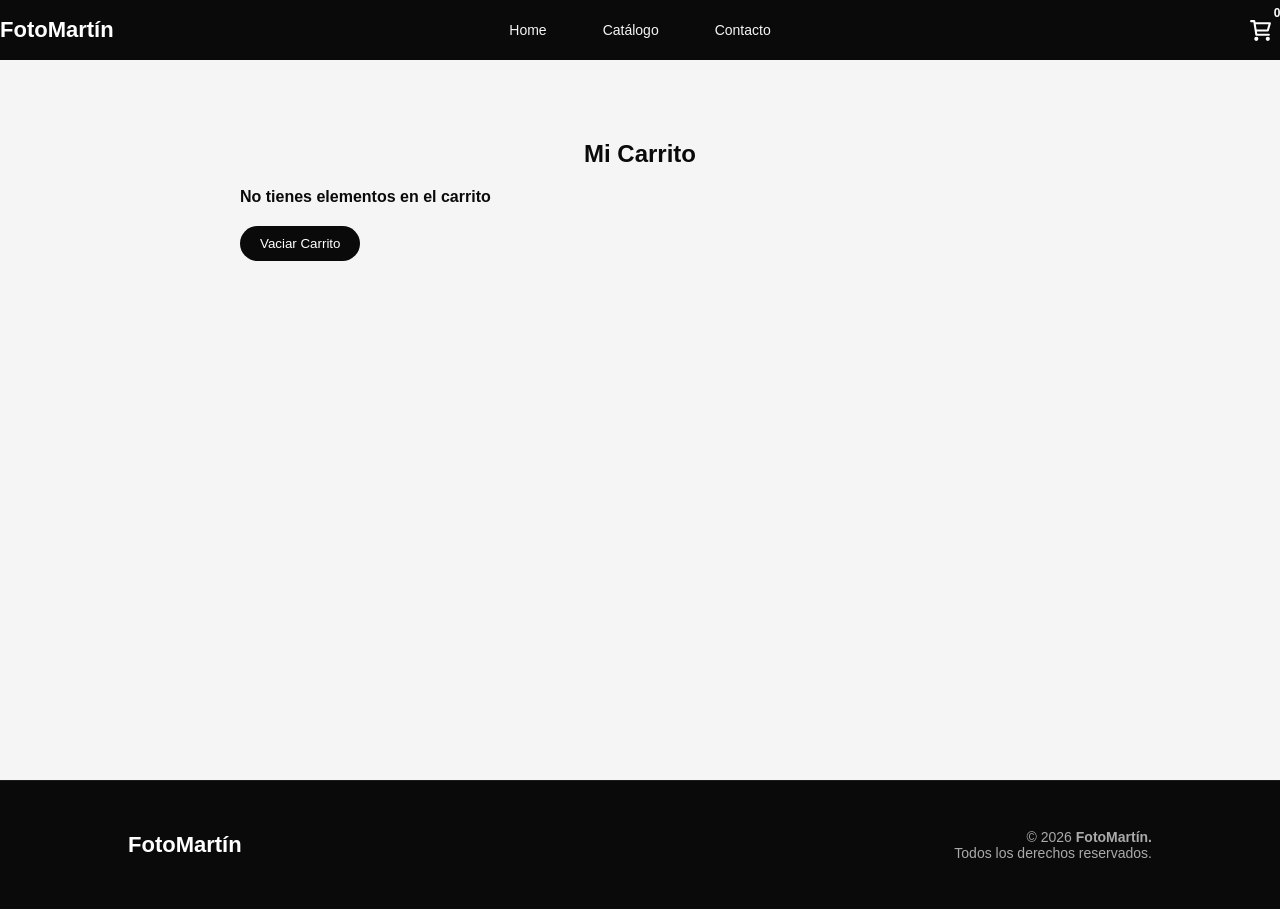
<file: carrito.html>
<!doctype html>
<html lang="es">
  <head>
    <meta charset="UTF-8" />
    <meta name="viewport" content="width=device-width, initial-scale=1.0" />
    <link rel="stylesheet" href="css/styles.css" />
    <title>Carrito - FotoMartin</title>
  </head>
  <body>
    <nav class="barra-nav-catalogo">
      <div class="nav-contenido-catalogo">
        <div class="nav-logo"><a href="index.html">FotoMartín</a></div>
        <ul class="nav-enlaces">
          <li><a href="index.html">Home</a></li>
          <li><a href="catalogo.html">Catálogo</a></li>
          <li><a href="contacto.html">Contacto</a></li>
        </ul>
        <div class="nav-acciones">
          <div class="carrito-svg">
            <svg
              width="25"
              height="25"
              viewBox="0 0 24 24"
              fill="none"
              xmlns="http://www.w3.org/2000/svg"
            >
              <path
                d="M6.29977 5H21L19 12H7.37671M20 16H8L6 3H3M9 20C9 20.5523 8.55228 21 8 21C7.44772 21 7 20.5523 7 20C7 19.4477 7.44772 19 8 19C8.55228 19 9 19.4477 9 20ZM20 20C20 20.5523 19.5523 21 19 21C18.4477 21 18 20.5523 18 20C18 19.4477 18.4477 19 19 19C19.5523 19 20 19.4477 20 20Z"
                stroke="#ffffff"
                stroke-width="2"
                stroke-linecap="round"
                stroke-linejoin="round"
              ></path>
            </svg>
            <span class="carrito-cantidad" id="carritoCantidad"></span>
          </div>
        </div>
      </div>
    </nav>

    <main class="main-carrito">
      <section class="contenedor-detalle-carrito">
        <h1>Mi Carrito</h1>
        <h4 id="msjCarrito"></h4>
        <div id="listaCarrito"></div>
        <div id="totalCarrito"></div>
        <div class="cont-footer-carrito">
          <h3 class="txtTotal" id="txtSumaCarrito"></h3>
          <button class="limpiar-carrito" id="limpiarCarrito">
            Vaciar Carrito
          </button>
        </div>
      </section>
    </main>
    <!-- Footer -->
    <footer class="footer-pagina">
      <div class="footer-contenedor">
        <a href="index.html" class="footer-logo">FotoMartín</a>
        <div class="footer-derechos">
          <p>&copy; 2026 <strong>FotoMartín.</strong></p>
          <p>Todos los derechos reservados.</p>
        </div>
      </div>
    </footer>

    <script src="js/productos.js"></script>
    <script src="js/carrito.js"></script>
  </body>
</html>
</file>
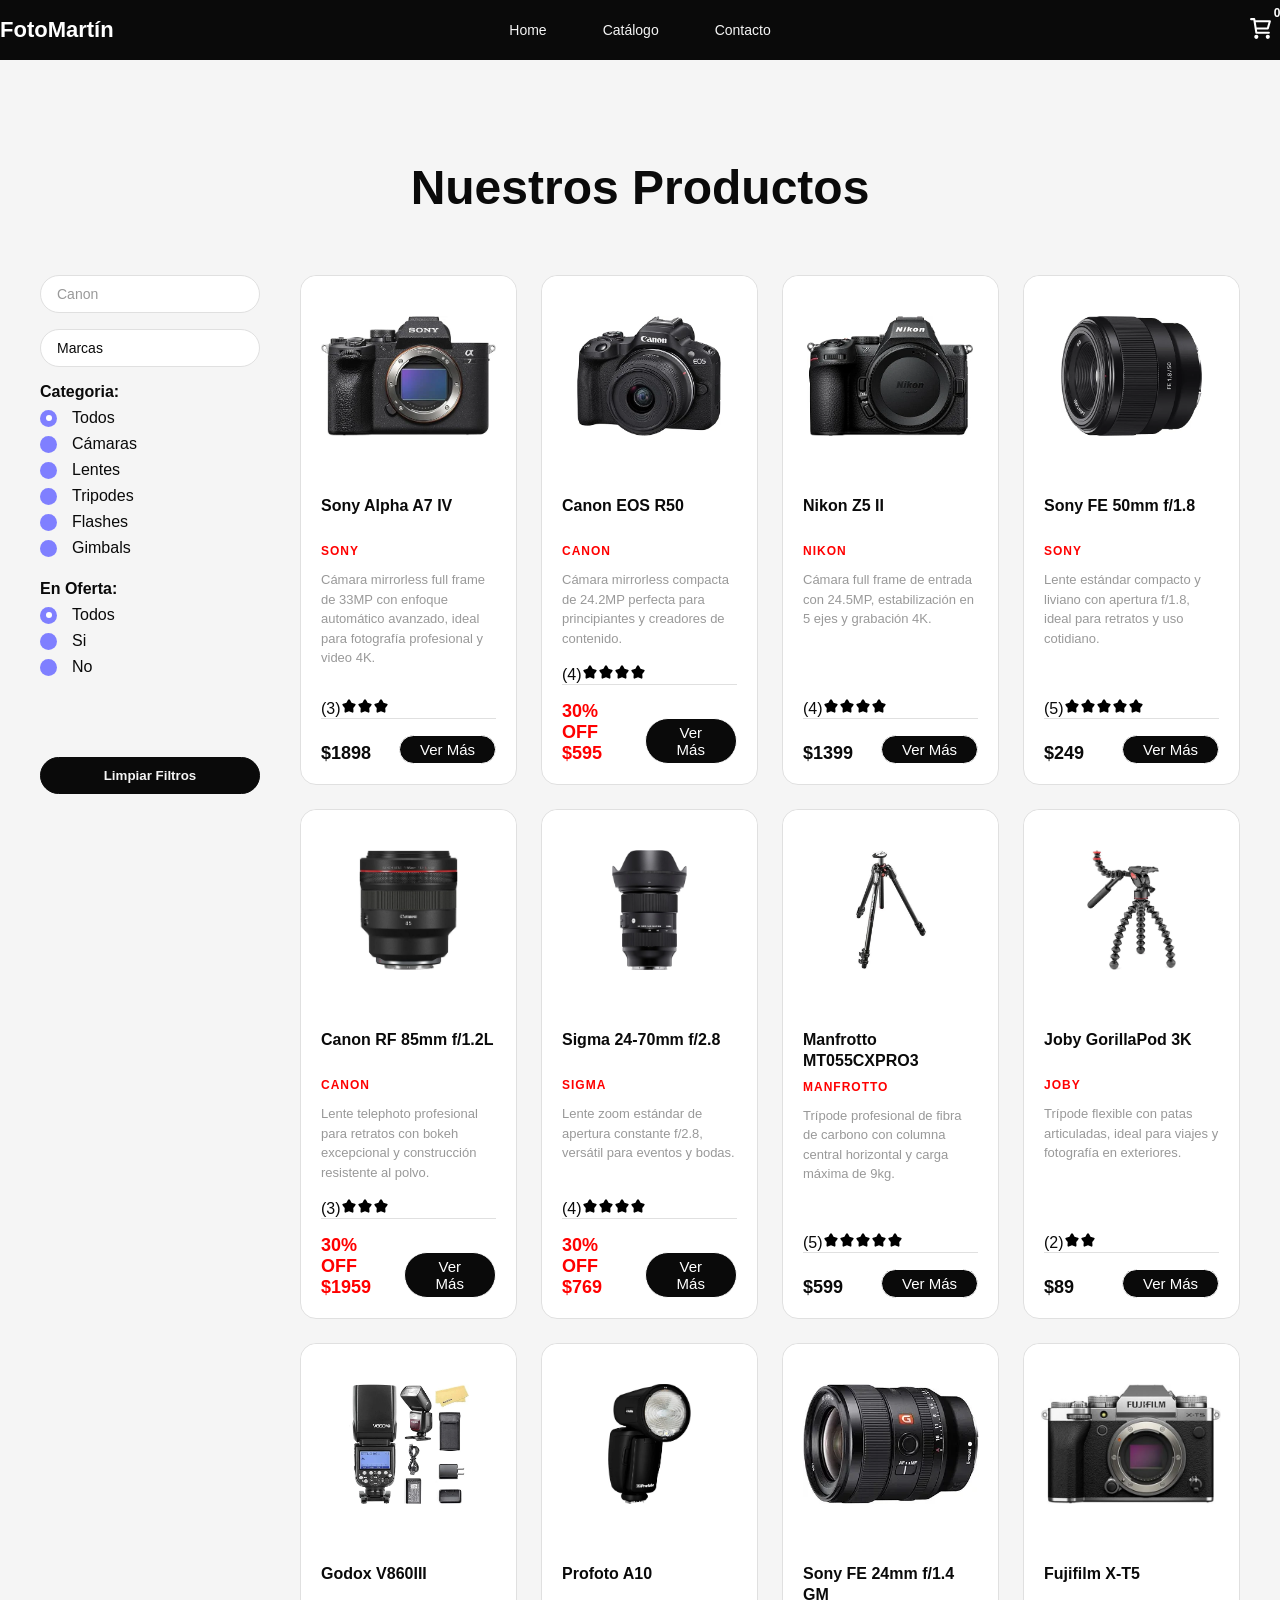
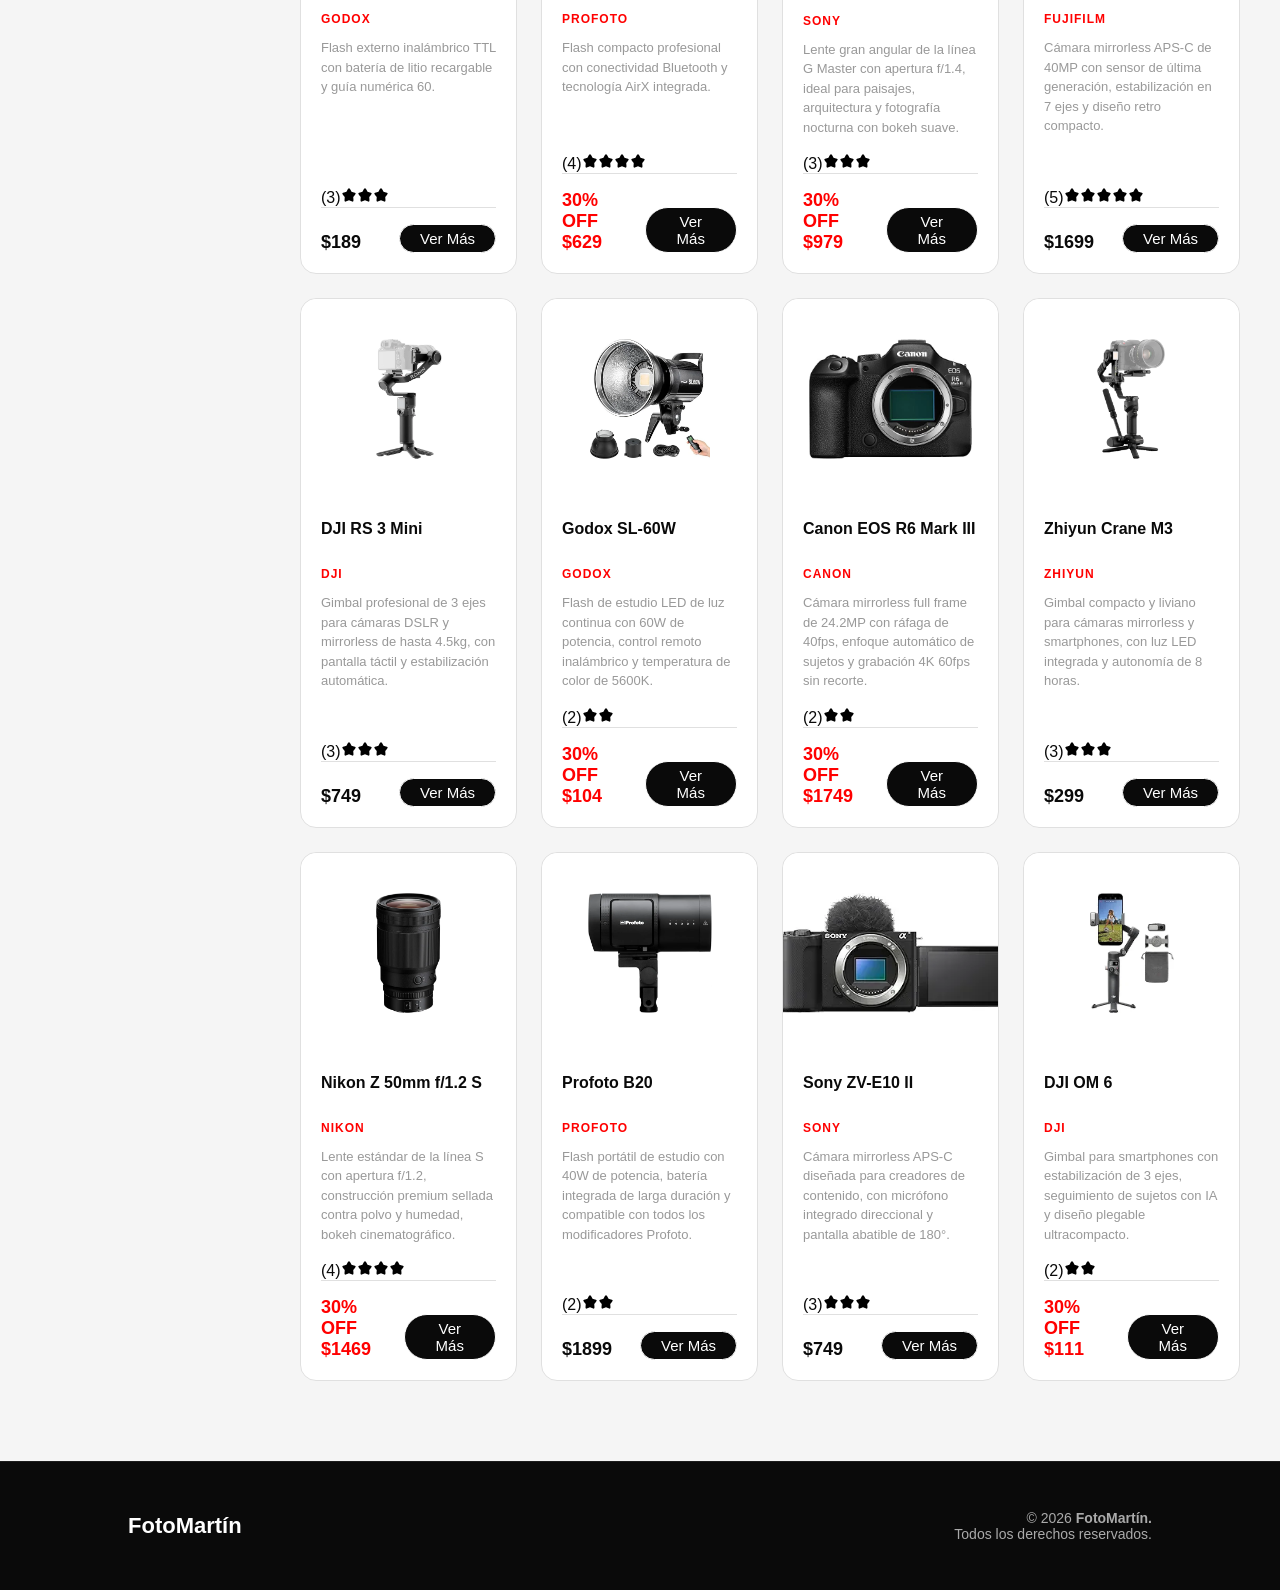
<file: catalogo.html>
<!doctype html>
<html lang="es">
  <head>
    <meta charset="UTF-8" />
    <meta name="viewport" content="width=device-width, initial-scale=1.0" />
    <meta name="description" content="Catálogo de equipos fotográficos" />
    <title>Catálogo - Equipos Fotográficos</title>
    <link rel="stylesheet" href="css/styles.css" />
  </head>
  <body>
    <!-- NAVBAR -->
    <nav class="barra-nav-catalogo">
      <div class="nav-contenido-catalogo">
        <div class="nav-logo"><a href="index.html">FotoMartín</a></div>
        <ul class="nav-enlaces">
          <li><a href="index.html">Home</a></li>
          <li><a href="catalogo.html">Catálogo</a></li>
          <li><a href="contacto.html">Contacto</a></li>
        </ul>
        <div class="nav-acciones">
          <div class="carrito-svg">
            <a href="carrito.html">
              <svg
                width="25"
                height="25"
                viewBox="0 0 24 24"
                fill="none"
                xmlns="http://www.w3.org/2000/svg"
              >
                <path
                  d="M6.29977 5H21L19 12H7.37671M20 16H8L6 3H3M9 20C9 20.5523 8.55228 21 8 21C7.44772 21 7 20.5523 7 20C7 19.4477 7.44772 19 8 19C8.55228 19 9 19.4477 9 20ZM20 20C20 20.5523 19.5523 21 19 21C18.4477 21 18 20.5523 18 20C18 19.4477 18.4477 19 19 19C19.5523 19 20 19.4477 20 20Z"
                  stroke="#ffffff"
                  stroke-width="2"
                  stroke-linecap="round"
                  stroke-linejoin="round"
                ></path>
              </svg>
              <span class="carrito-cantidad" id="carritoCantidad"></span>
            </a>
          </div>
        </div>
      </div>
    </nav>

    <main class="main-catalogo">
      <section class="contenedor-catalogo">
        <h1 id="h1Catalogo"></h1>
        <div class="catalogo-flex">
          <div class="filtros" id="filtros">
            <input
              type="text"
              name=""
              class="txt-filtro"
              id="txtFiltro"
              placeholder="Canon"
            />
            <select
              name=""
              class="select-filtro-marcas"
              id="selectFiltroMarcas"
            ></select>

            <div class="radio-input">
              <label for="" class="label-categoria">Categoria:</label>
              <label class="label">
                <input type="radio" name="radioCategoria" value="" checked />
                <span class="text">Todos</span>
              </label>
              <label class="label">
                <input type="radio" name="radioCategoria" value="Camaras" />
                <span class="text">Cámaras</span>
              </label>
              <label class="label">
                <input type="radio" name="radioCategoria" value="Lentes" />
                <span class="text">Lentes</span>
              </label>
              <label class="label">
                <input type="radio" name="radioCategoria" value="Tripodes" />
                <span class="text">Tripodes</span>
              </label>
              <label class="label">
                <input type="radio" name="radioCategoria" value="Flashes" />
                <span class="text">Flashes</span>
              </label>
              <label class="label">
                <input type="radio" name="radioCategoria" value="Gimbals" />
                <span class="text">Gimbals</span>
              </label>

              <div class="filtro-destacados">
                <label for="" class="label-categoria">En Oferta:</label>
                <label class="label">
                  <input type="radio" name="radioOferta" value="" checked />
                  <span class="text">Todos</span>
                </label>
                <label class="label">
                  <input type="radio" name="radioOferta" value="true" />
                  <span class="text">Si</span>
                </label>
                <label class="label">
                  <input type="radio" name="radioOferta" value="false" />
                  <span class="text">No</span>
                </label>
              </div>
            </div>
            <div class="buttons-catalogo">
              <button class="btn-limpiar" id="btnLimpiar">
                Limpiar Filtros
              </button>
              <!-- <a href="catalogo.html">Volver al inicio</a> -->
            </div>
          </div>
          <div class="productos-grid" id="productosGrid"></div>
        </div>
      </section>
    </main>

    <!-- Footer -->
    <footer class="footer-pagina">
      <div class="footer-contenedor">
        <a href="index.html" class="footer-logo">FotoMartín</a>
        <div class="footer-derechos">
          <p>&copy; 2026 <strong>FotoMartín.</strong></p>
          <p>Todos los derechos reservados.</p>
        </div>
      </div>
    </footer>
    <script src="js/productos.js"></script>
    <script src="js/catalogo.js"></script>
  </body>
</html>
</file>
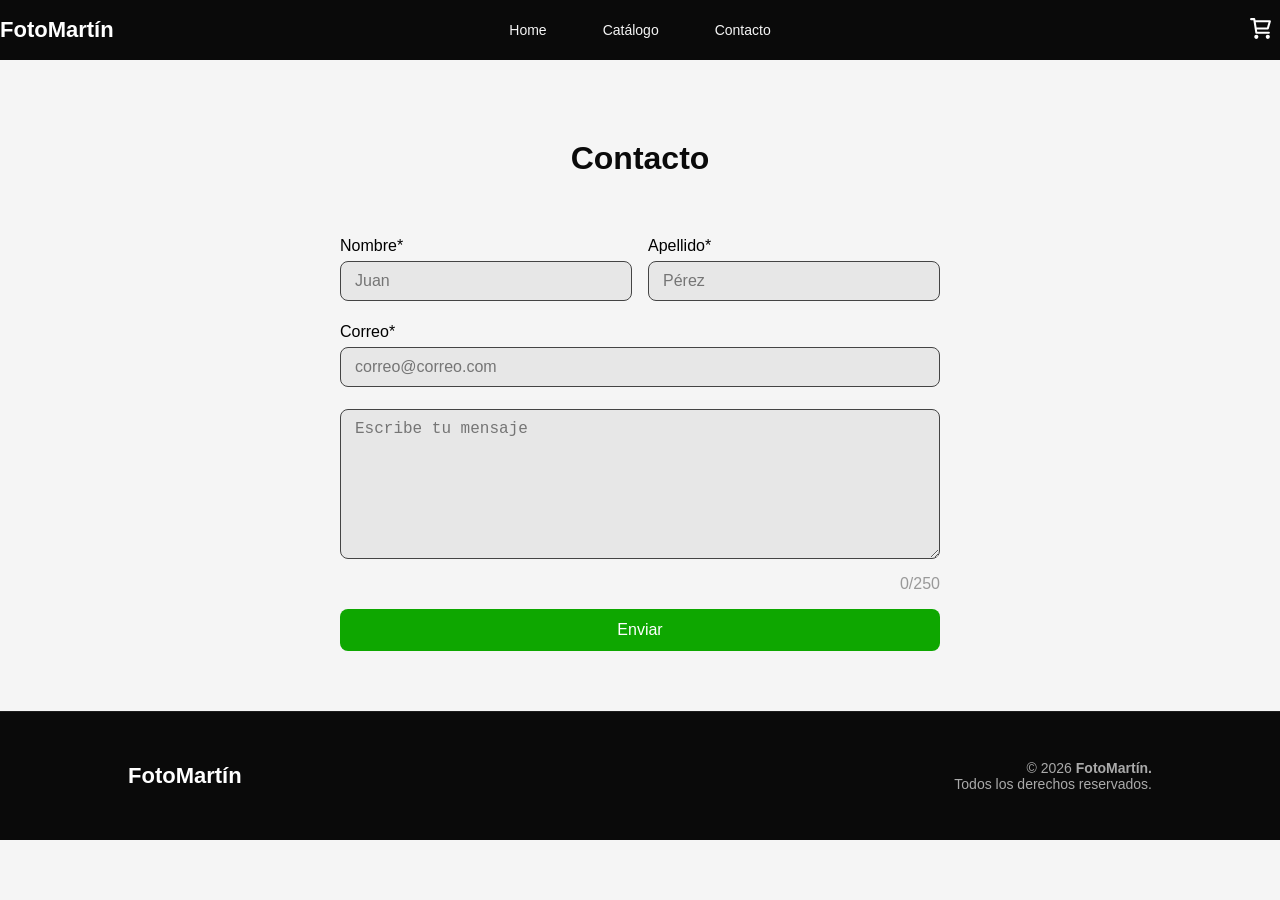
<file: contacto.html>
<!doctype html>
<html lang="es">
  <head>
    <meta charset="UTF-8" />
    <meta name="viewport" content="width=device-width, initial-scale=1.0" />
    <link rel="stylesheet" href="css/styles.css" />
    <title>Contacto - FotoMartin</title>
  </head>
  <body>
    <!-- NAVBAR -->
    <nav class="barra-nav-catalogo">
      <div class="nav-contenido-catalogo">
        <div class="nav-logo"><a href="index.html">FotoMartín</a></div>
        <ul class="nav-enlaces">
          <li><a href="index.html">Home</a></li>
          <li><a href="catalogo.html">Catálogo</a></li>
          <li><a href="contacto.html">Contacto</a></li>
        </ul>
        <div class="nav-acciones">
          <div class="carrito-svg">
            <a href="carrito.html">
              <svg
                width="25"
                height="25"
                viewBox="0 0 24 24"
                fill="none"
                xmlns="http://www.w3.org/2000/svg"
              >
                <path
                  d="M6.29977 5H21L19 12H7.37671M20 16H8L6 3H3M9 20C9 20.5523 8.55228 21 8 21C7.44772 21 7 20.5523 7 20C7 19.4477 7.44772 19 8 19C8.55228 19 9 19.4477 9 20ZM20 20C20 20.5523 19.5523 21 19 21C18.4477 21 18 20.5523 18 20C18 19.4477 18.4477 19 19 19C19.5523 19 20 19.4477 20 20Z"
                  stroke="#ffffff"
                  stroke-width="2"
                  stroke-linecap="round"
                  stroke-linejoin="round"
                ></path>
              </svg>
              <span class="carrito-cantidad" id="carritoCantidad"></span>
            </a>
          </div>
        </div>
      </div>
    </nav>

    <main class="main-form">
      <h2>Contacto</h2>
      <p id="mensajeEnviado" class="mensajeEnviado"></p>
      <div class="contenedor-formulario">
        <form action="#" id="formularioContacto">
          <div class="nombre-completo">
            <label for="nombre" class="labelNombre"
              >Nombre*
              <input type="text" placeholder="Juan" id="txtNombre" />
              <p class="errorNombre"></p>
            </label>
            <label for="apellido" class="labelApellido"
              >Apellido*
              <input type="text" placeholder="Pérez" id="txtApellido" />
              <p class="errorApellido"></p>
            </label>
          </div>
          <label for="correo" class="labelCorreo"
            >Correo*
            <input
              type="text"
              name=""
              id="txtEmail"
              placeholder="correo@correo.com"
            />
            <p class="errorCorreo"></p>
          </label>
          <label for="mensaje">
            <textarea
              name="mensaje"
              id="txtMensaje"
              placeholder="Escribe tu mensaje"
            ></textarea>
          </label>
          <p class="caracteres"><span id="contadorCaracteres">0</span>/250</p>
          <input type="submit" value="Enviar" id="btnform" />
        </form>
      </div>
    </main>

    <footer class="footer-pagina">
      <div class="footer-contenedor">
        <a href="index.html" class="footer-logo">FotoMartín</a>
        <div class="footer-derechos">
          <p>&copy; 2026 <strong>FotoMartín.</strong></p>
          <p>Todos los derechos reservados.</p>
        </div>
      </div>
    </footer>

    <script src="js/contacto.js"></script>
  </body>
</html>
</file>
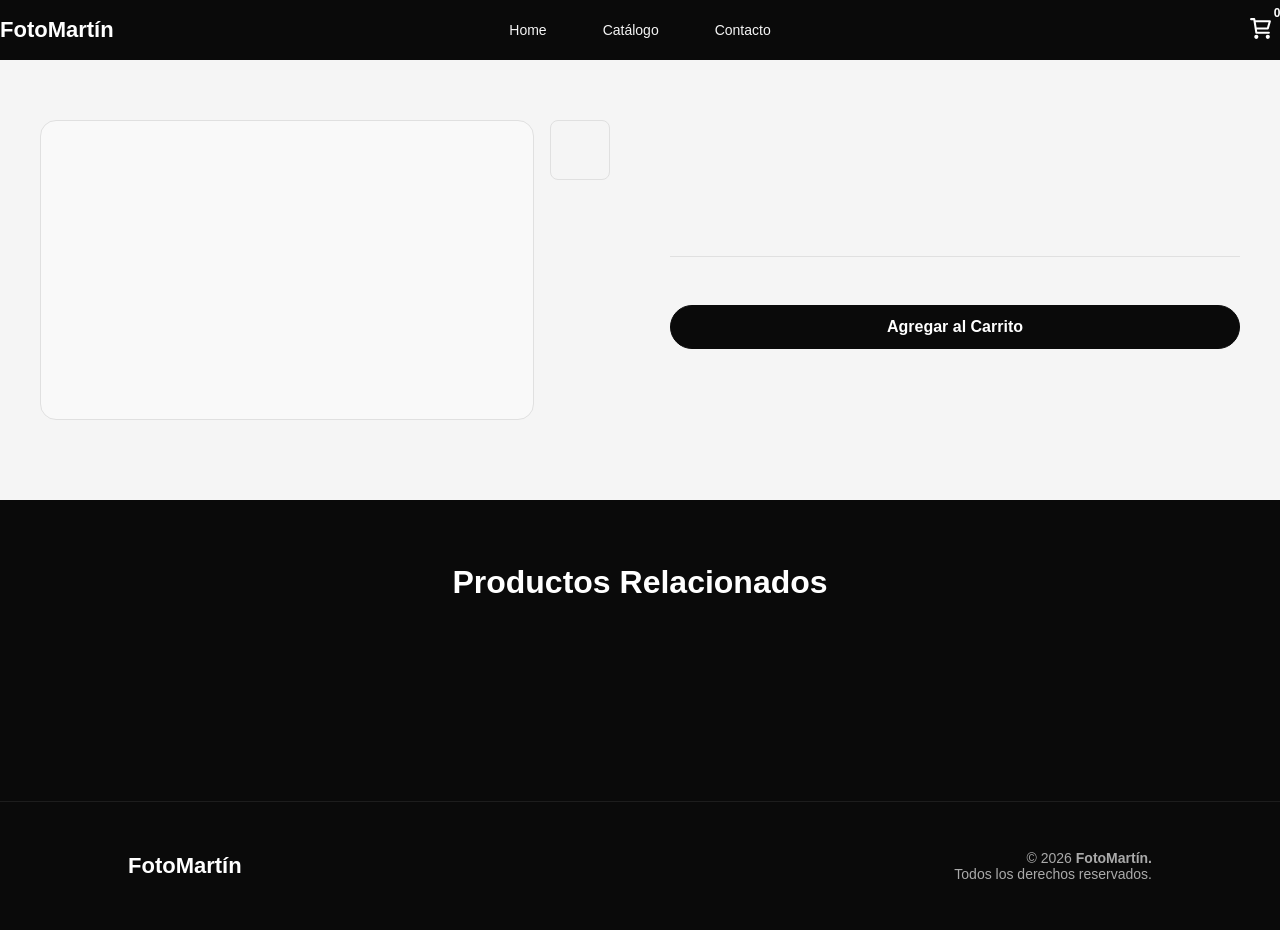
<file: detalle.html>
<!doctype html>
<html lang="es">
  <head>
    <meta charset="UTF-8" />
    <meta name="viewport" content="width=device-width, initial-scale=1.0" />
    <meta
      name="description"
      content="Detalle del producto - Equipos Fotográficos"
    />
    <title>Detalle del Producto - FotoMartín</title>
    <link rel="stylesheet" href="css/styles.css" />
  </head>
  <body>
    <!-- NAVBAR -->
    <nav class="barra-nav-catalogo">
      <div class="nav-contenido-catalogo">
        <div class="nav-logo"><a href="index.html">FotoMartín</a></div>
        <ul class="nav-enlaces">
          <li><a href="index.html">Home</a></li>
          <li><a href="catalogo.html">Catálogo</a></li>
          <li><a href="contacto.html">Contacto</a></li>
        </ul>
        <div class="nav-acciones">
          <div class="carrito-svg">
            <a href="carrito.html">
              <svg
                width="25"
                height="25"
                viewBox="0 0 24 24"
                fill="none"
                xmlns="http://www.w3.org/2000/svg"
              >
                <path
                  d="M6.29977 5H21L19 12H7.37671M20 16H8L6 3H3M9 20C9 20.5523 8.55228 21 8 21C7.44772 21 7 20.5523 7 20C7 19.4477 7.44772 19 8 19C8.55228 19 9 19.4477 9 20ZM20 20C20 20.5523 19.5523 21 19 21C18.4477 21 18 20.5523 18 20C18 19.4477 18.4477 19 19 19C19.5523 19 20 19.4477 20 20Z"
                  stroke="#ffffff"
                  stroke-width="2"
                  stroke-linecap="round"
                  stroke-linejoin="round"
                ></path>
              </svg>
              <span class="carrito-cantidad" id="carritoCantidad"></span>
            </a>
          </div>
        </div>
      </div>
    </nav>

    <main class="main-detalle">
      <section class="contenedor-detalle">
        <div class="detalle-producto" id="detalleProducto">
          <div class="detalle-imagen">
            <div class="imagen-grande" id="imagenGrande"></div>
            <div class="imagen-chica" id="imagenesChicas"></div>
          </div>

          <div class="detalle-contenido">
            <h1 class="detalle-titulo" id="detalleTitulo"></h1>
            <div class="detalle-marca" id="detalleMarca"></div>

            <div class="detalle-descripcion" id="detalleDescripcion"></div>
            <div class="valoracion" id="valoracion"></div>
            <div class="detalle-precio-contenedor">
              <p class="detalle-precio" id="detallePrecio"></p>
            </div>

            <div class="detalle-acciones">
              <button class="btn-agregar-detalle" id="btnAgregarDetalle">
                Agregar al Carrito
              </button>
            </div>
          </div>
        </div>
      </section>
      <section class="productos-relacionados">
        <h2>Productos Relacionados</h2>
        <div
          class="productos-grid-relacionados"
          id="productosRelacionados"
        ></div>
      </section>
    </main>

    <!-- Footer -->
    <footer class="footer-pagina">
      <div class="footer-contenedor">
        <a href="index.html" class="footer-logo">FotoMartín</a>
        <div class="footer-derechos">
          <p>&copy; 2026 <strong>FotoMartín.</strong></p>
          <p>Todos los derechos reservados.</p>
        </div>
      </div>
    </footer>

    <script src="js/productos.js"></script>
    <script src="js/detalle.js"></script>
  </body>
</html>
</file>
<file: css/styles.css>
/* RESET */
:root {
  --negro: #0a0a0a;
  --blanco: #f5f5f5;
  --texto-claro: #ffffff;
  --texto-gris: #999999;
  --nav-alto: 60px;
  --fuente: "Inter", sans-serif;
}

* {
  margin: 0;
  padding: 0;
  box-sizing: border-box;
}

html {
  scroll-behavior: smooth;
}

body {
  font-family: var(--fuente);
  background-color: var(--blanco);
  color: var(--negro);
}

a {
  text-decoration: none;
  color: inherit;
}
/* MODAL */
.modal {
  position: fixed;
  left: 50%;
  top: 50%;
  transform: translate(-50%, -50%);
  background: rgba(255, 255, 255, 0.397);
  backdrop-filter: blur(8px) saturate(180%);
  border: 1px solid rgba(255, 255, 255, 0.103);
  border-radius: 16px;
  box-shadow:
    0 8px 32px rgba(0, 0, 0, 0.685),
    inset 0 4px 20px rgba(0, 0, 0, 0.836);
  text-align: center;
  max-width: 600px;
  min-height: 300px;
  width: 90%;
  padding: 40px 40px 0 40px;
  box-shadow: 0 8px 32px rgba(0, 0, 0, 0.18);
  z-index: 999;
  display: none;
  opacity: 0;
  transition: opacity 0.3s;
}

.btn-Modal {
  width: 80%;
  padding: 16px;
  margin-top: 15%;
  background-color: var(--negro);
  color: var(--texto-claro);
  font-size: 15px;
  font-weight: 600;
  cursor: pointer;
  border: none;
  border-radius: 16px;
  transition: background-color 0.2s ease;
}

.btn-Modal:hover {
  color: var(--negro);
  background-color: #dfdfdf;
}

.modal h3 {
  font-size: 39px;
  font-weight: 700;
  margin-bottom: 12px;
  color: var(--negro);
}

.modal p {
  font-size: 16px;
  color: var(--blanco);
  font-weight: 600;
  line-height: 1.6;
}

/* NAVBAR - INDEX */
.barra-nav {
  position: absolute;
  width: 100%;
  margin: 0 auto;
  height: var(--nav-alto);
  background: linear-gradient(
    to bottom,
    rgba(0, 0, 0, 0.7) 0%,
    rgba(0, 0, 0, 0) 100%
  );
  z-index: 100;
}

.nav-contenido {
  width: 1440px;
  margin: 0 auto;
  display: flex;
  align-items: center;
  justify-content: space-between;
  padding: 40px 40px;
}

.nav-logo {
  font-weight: 700;
  font-size: 24px;
  color: var(--texto-claro);
}

.nav-enlaces {
  list-style: none;
  display: flex;
  gap: 56px;
  position: absolute;
  left: 50%;
  transform: translateX(-50%);
}

.nav-enlaces a {
  font-size: 14px;
  font-weight: 500;
  color: var(--blanco);
  transition: color 0.2s;
}

.nav-enlaces a:hover {
  color: #c7c7c7;
  text-shadow: 0 1px 4px rgba(0, 0, 0, 0.3);
}

.nav-acciones {
  display: flex;
  align-items: center;
  gap: 16px;
}

.carrito-svg {
  display: flex;
  align-items: center;
  justify-content: center;
  width: 40px;
  height: 40px;
  position: relative;
}
#login {
  color: var(--blanco);
  padding: 14px 32px;
  border-radius: 32px;
  border: none;
  background-color: transparent;
  color: var(--blanco);
  font-size: 15px;
  font-weight: 500;
  cursor: pointer;
}
#login:hover {
  background-color: rgba(10, 10, 10, 0.1);
  border: 1px solid rgba(0, 0, 0, 0.1);
}

.carrito-cantidad {
  position: absolute;
  top: -8px;
  right: -8px;
  color: #ffffff;
  font-size: 12px;
  font-weight: 700;
  width: 22px;
  height: 22px;
  display: flex;
  align-items: center;
  justify-content: center;
}

.contenedor-contenidos {
  position: relative;
}

/* HERO */
.hero {
  position: relative;
  width: 100%;
  min-height: 100vh;
  overflow: hidden;
}

.hero-diapositiva {
  position: absolute;
  top: 0;
  left: 0;
  width: 100%;
  min-height: calc(100vh - var(--nav-alto));
  display: flex;
  align-items: center;
  justify-content: center;
  opacity: 0;
}

.hero-diapositiva.activa {
  opacity: 1;
}

.hero-fondo {
  position: absolute;
  inset: 0;
  background-size: cover;
  background-position: center;
}
.hero-fondo > video {
  width: 100vw;
}

.hero-contenido {
  position: relative;
  z-index: 2;
  text-align: center;
  color: var(--texto-claro);
  padding: 0 20px;
}

.hero-titulo {
  font-size: 80px;
  font-weight: 700;
  margin: 0 0 5% 0;
}

.hero-descripcion {
  font-size: 16px;
  font-weight: 300;
  color: var(--texto-gris);
  margin-bottom: 36px;
  max-width: 420px;
  margin-left: auto;
  margin-right: auto;
}

.hero-contenido > a {
  display: inline-flex;
  align-items: center;
  justify-content: center;
  gap: 16px;
  padding: 12px 32px;
  border: 1px solid rgba(255, 255, 255, 0.6);
  border-radius: 30px;
  color: #fff;
  font-size: 14px;
  font-weight: 500;
  background: transparent;
  transition:
    background 0.2s,
    border-color 0.2s;
  cursor: pointer;
}

.hero-contenido > a:hover {
  background: linear-gradient(
    rgba(255, 255, 255, 0) 0%,
    rgba(255, 255, 255, 0.2) 100%
  );
  border-color: #fff;
}

.btn-hero > span {
  font-size: 24px;
  font-weight: 700;
}

/* MEJORES VALORADOS */
.seccion-valorados > h2 {
  text-align: center;
  margin-top: 80px;
  font-size: 36px;
}
.productos-grid-valorados {
  display: grid;
  grid-template-columns: repeat(4, 1fr);
  grid-template-rows: repeat(4, auto);
  gap: 24px;
  max-width: 80%;
  margin: 0 auto;
  padding: 100px;
}

.producto-card-valorados {
  display: flex;
  flex-direction: column;
  background-color: #ffffff;
  border: 1px solid #e0e0e0;
  border-radius: 16px;
}

.producto-card-valorados:hover {
  border-color: var(--texto-gris);
}

.producto-imagen-valorados {
  width: 100%;
  height: 200px;
  background-size: auto 100px;
  background-repeat: no-repeat;
  background-position: center;
  background-color: #ffffff;
  border-radius: 16px;
  border: 1px solid rgba(0, 0, 0, 0);
  box-sizing: border-box;
}

.producto-contenido-valorados {
  padding: 20px;
  display: flex;
  flex-direction: column;
}

.producto-nombre-valorados {
  font-size: 16px;
  font-weight: 700;
  color: var(--negro);
  margin-bottom: 8px;
  line-height: 1.3;
  min-height: 40px;
}

.producto-marca-valorados {
  font-size: 12px;
  font-weight: 600;
  color: rgb(255, 0, 0);
  text-transform: uppercase;
  letter-spacing: 1px;
  margin-bottom: 12px;
}

.producto-descripcion-valorados {
  font-size: 13px;
  color: var(--texto-gris);
  line-height: 1.5;
  margin-bottom: 16px;
  flex-grow: 1;
}

.producto-footer-valorados {
  display: flex;
  align-items: flex-end;
  justify-content: space-between;
  padding-top: 16px;
  border-top: 1px solid #e0e0e0;
  gap: 12px;
}


.btn-agregar-valorados {
  padding: 5px 20px;
  background-color: var(--negro);
  color: var(--texto-claro);
  border: 1px solid;
  border-radius: 999px;
  font-size: 15px;
  cursor: pointer;
  transition: all 0.2s ease;
}

.btn-agregar-valorados:hover {
  background-color: var(--texto-claro);
  color: var(--negro);
}

.btn-agregar-valorados:active {
  transform: scale(0.98);
}

/* PRODUCTOS DESTACADOS */
.destacados {
  position: relative;
  width: 100%;
  min-height: 85vh;
  padding-top: 56px;
  background-color: var(--negro);
  display: flex;
  flex-direction: row;
  align-items: center;
  justify-content: center;
  overflow: hidden;
}

.destacados-diapositivas {
  width: 100%;
  min-height: 85vh;
  position: relative;
}

.destacados-diapositiva {
  position: absolute;
  inset: 0;
  display: flex;
  flex-direction: row;
  align-items: center;
  justify-content: center;
  gap: 48px;
  padding: 0 200px;
  opacity: 0;
  transition: opacity 0.5s ease;
  pointer-events: none;
}

.destacados-diapositiva.activa {
  opacity: 1;
  pointer-events: all;
}

.imagen-slider {
  background-size: contain;
  background-position: center;
  background-repeat: no-repeat;
  background-color: #ffffff;
  padding: 200px;
  flex: 1;
  border-radius: 12px;
}

.destacados-contenido {
  flex: 0 0 40%;
  display: flex;
  flex-direction: column;
  gap: 20px;
  min-height: 400px;
  color: var(--texto-claro);
}

.destacados-etiqueta {
  font-size: 16px;
  font-weight: 700;
  letter-spacing: 3px;
  text-transform: uppercase;
  color: #ff0000;
  margin-bottom: 16px;
}

.destacados-titulo {
  font-size: 56px;
  font-weight: 700;
  letter-spacing: -1.5px;
  margin-bottom: 12px;
}

.destacados-precio {
  font-size: 32px;
  font-weight: 300;
  color: var(--texto-claro);
  margin-top: auto;
}

.destacados-precio > small {
  display: block;
  margin-left: 0;
  color: #ff0000;
  font-size: 20px;
  margin-top: 4px;
}

.destacados-flecha {
  position: absolute;
  top: 50%;
  background: var(--negro);
  border: 1px solid var(--negro);
  color: #fff;
  font-size: 32px;
  width: 55px;
  height: 100px;
  cursor: pointer;
  z-index: 10;
  display: flex;
  align-items: center;
  justify-content: center;
  transition: background 0.2s;
}

.btn-slider {
  display: inline-block;
  margin-top: auto;
  text-align: center;
  background-color: var(--negro);
  padding: 10px 20px;
  color: var(--texto-claro);
  border: 1px solid var(--texto-claro);
  border-radius: 24px;
  font-size: 20px;
  cursor: pointer;
  transition: all 0.2s ease;
}
.btn-slider:hover {
  background-color: var(--texto-claro);
  color: var(--negro);
}
.destacados-flecha:hover {
  background: rgba(255, 255, 255, 0.15);
}

.destacados-flecha.anterior {
  left: 0;
  border-radius: 0 5% 5% 0;
}

.destacados-flecha.siguiente {
  right: 0;
  border-radius: 5% 0 0 5%;
}

/* FOOTER */
.footer-pagina {
  background-color: var(--negro);
  border-top: 1px solid rgba(255, 255, 255, 0.08);
  padding: 48px 40px;
}

.footer-contenedor {
  max-width: 80vw;
  margin: 0 auto;
  display: flex;
  flex-direction: row;
  justify-content: space-between;
  align-items: center;
}

.footer-logo {
  font-size: 22px;
  font-weight: 700;
  color: #ffff;
}

.footer-derechos {
  text-align: right;
  font-size: 14px;
  color: #aaaaaa;
}

/* CATÁLOGO DE PRODUCTOS */
.contenedor-catalogo {
  display: flex;
  flex-direction: column;
  background-color: var(--blanco);
  padding: 100px 40px 80px;
  max-width: 1440px;
  margin: 0 auto;
}
.catalogo-flex {
  display: flex;
  flex-direction: row;
  gap: 40px;
  align-items: flex-start;
}

.contenedor-catalogo h1 {
  width: 100%;
  font-size: 48px;
  font-weight: 700;
  color: var(--negro);
  margin-bottom: 60px;
  text-align: center;
}

.productos-grid {
  display: grid;
  grid-template-columns: repeat(4, 1fr);
  grid-template-rows: repeat(4, auto);
  gap: 24px;
}

.producto-card {
  display: flex;
  flex-direction: column;
  background-color: #ffffff;
  border: 1px solid #e0e0e0;
  border-radius: 16px;
}

.producto-card:hover {
  border-color: var(--texto-gris);
}

.producto-imagen {
  width: 100%;
  height: 200px;
  background-size: auto 120px;
  background-repeat: no-repeat;
  background-position: center;
  background-color: #ffffff;
  border-radius: 16px;
  border: 1px solid rgba(0, 0, 0, 0);
  padding: 16px;
  box-sizing: border-box;
}

.producto-contenido {
  padding: 20px;
  display: flex;
  flex-direction: column;
  flex-grow: 1;
}

.producto-nombre {
  font-size: 16px;
  font-weight: 700;
  color: var(--negro);
  margin-bottom: 8px;
  line-height: 1.3;
  min-height: 40px;
}

.producto-marca {
  font-size: 12px;
  font-weight: 600;
  color: rgb(255, 0, 0);
  text-transform: uppercase;
  letter-spacing: 1px;
  margin-bottom: 12px;
}

.producto-descripcion {
  font-size: 13px;
  color: var(--texto-gris);
  line-height: 1.5;
  margin-bottom: 16px;
  flex-grow: 1;
}

.producto-footer {
  display: flex;
  align-items: flex-end;
  justify-content: space-between;
  padding-top: 16px;
  border-top: 1px solid #e0e0e0;
  gap: 12px;
}

.producto-precio {
  font-size: 18px;
  font-weight: 700;
  color: var(--negro);
}

.btn-agregar {
  padding: 5px 20px;
  background-color: var(--negro);
  color: var(--texto-claro);
  border: 1px solid;
  border-radius: 999px;
  font-size: 15px;
  cursor: pointer;
  transition: all 0.2s ease;
}

.btn-agregar:hover {
  background-color: var(--texto-claro);
  color: var(--negro);
}

.btn-agregar:active {
  transform: scale(0.98);
}

/* NAVBAR CATÁLOGO */
.barra-nav-catalogo {
  width: 100vw;
  height: var(--nav-alto);
  background-color: var(--negro);
  z-index: 100;
}

.nav-contenido-catalogo {
  max-width: 1440px;
  margin: 0 auto;
  height: 100%;
  display: flex;
  align-items: center;
  justify-content: space-between;
  position: relative;
}

.nav-contenido-catalogo .nav-logo {
  font-weight: 700;
  font-size: 22px;
  color: var(--texto-claro);
}

.nav-contenido-catalogo .nav-logo:hover {
  color: var(--blanco);
}

.nav-contenido-catalogo .nav-enlaces {
  list-style: none;
  display: flex;
  gap: 56px;
  position: absolute;
  left: 50%;
  transform: translateX(-50%);
  align-items: center;
  padding: 0;
  margin: 0;
}

.nav-contenido-catalogo .nav-enlaces li {
  margin: 0;
}

.nav-contenido-catalogo .nav-enlaces a {
  font-size: 14px;
  font-weight: 500;
  color: var(--blanco);
  transition: color 0.2s;
  position: relative;
  padding-bottom: 4px;
}

.nav-contenido-catalogo .nav-enlaces a:hover {
  color: var(--texto-gris);
}

/* FILTROS */
.filtros {
  display: flex;
  flex-direction: column;
  gap: 16px;
  min-width: 220px;
  align-items: stretch;
}

.filtros > label {
  font-size: 14px;
  font-weight: 500;
  color: var(--negro);
  margin: 0;
}

.txt-filtro {
  padding: 10px 16px;
  background-color: var(--texto-claro);
  color: var(--negro);
  border: 1px solid #e0e0e0;
  border-radius: 24px;
  font-size: 14px;
  font-weight: 500;
  transition: all 0.2s ease;
  min-width: 200px;
}

.txt-filtro:focus {
  outline: none;
  border-color: var(--negro);
  box-shadow: 0 0 0 2px rgba(10, 10, 10, 0.1);
}

.txt-filtro::placeholder {
  color: var(--texto-gris);
}

.select-filtro-marcas {
  padding: 10px 16px;
  background-color: var(--texto-claro);
  color: var(--negro);
  border: 1px solid #e0e0e0;
  border-radius: 24px;
  font-size: 14px;
  font-weight: 500;
  font-family: var(--fuente);
  cursor: pointer;
  transition: all 0.2s ease;
  min-width: 150px;
  appearance: none;
  background-repeat: no-repeat;
  background-position: right 12px center;
  background-size: 16px;
  padding-right: 36px;
}

.select-filtro-marcas:focus {
  outline: none;
  border-color: var(--negro);
  box-shadow: 0 0 0 2px rgba(10, 10, 10, 0.1);
}

.select-filtro-marcas:hover {
  border-color: var(--negro);
}
.select-filtro-tipo {
  padding: 10px 16px;
  background-color: var(--texto-claro);
  color: var(--negro);
  border: 1px solid #e0e0e0;
  border-radius: 24px;
  font-size: 14px;
  font-weight: 500;
  font-family: var(--fuente);
  cursor: pointer;
  transition: all 0.2s ease;
  min-width: 150px;
  appearance: none;
  background-repeat: no-repeat;
  background-position: right 12px center;
  background-size: 16px;
  padding-right: 36px;
}

.select-filtro-tipo:focus {
  outline: none;
  border-color: var(--negro);
  box-shadow: 0 0 0 2px rgba(10, 10, 10, 0.1);
}

.select-filtro-tipo:hover {
  border-color: var(--negro);
}

.label-categoria {
  font-weight: 700;
}

.radio-input {
  display: flex;
  flex-direction: column;
  gap: 8px;
}

.radio-input label {
  display: flex;
  align-items: center;
  gap: 15px;
  width: 220px;
  cursor: pointer;
  position: relative;
}

.radio-input .label input[type="radio"] {
  background-color: #7f7fff;
  appearance: none;
  width: 17px;
  height: 17px;
  border-radius: 50%;
  display: flex;
  justify-content: center;
  align-items: center;
}

.radio-input .label input[type="radio"]:before {
  content: "";
  width: 6px;
  height: 6px;
  border-radius: 50%;
  transition: all 0.1s cubic-bezier(0.165, 0.84, 0.44, 1);
  background-color: #fff;
  transform: scale(0);
}

.radio-input .label input[type="radio"]:checked::before {
  transform: scale(1);
}

.filtro-destacados {
  display: flex;
  flex-direction: column;
  gap: 8px;
  align-items: center;
  margin: 15px 0;
}
.filtro-destacados label:first-child {
  width: 100%;
}

.buttons-catalogo {
  display: flex;
  flex-direction: column;
  margin-top: 50px;
  gap: 24px;
}
.btn-limpiar {
  background-color: var(--negro);
  color: var(--blanco);
  border: 1px solid var(--negro);
  padding: 10px 20px;
  border-radius: 24px;
  font-weight: 600;
  cursor: pointer;
  transition: all 0.2s ease;
}
.btn-limpiar:hover {
  background-color: var(--texto-claro);
  color: var(--negro);
}
.buttons-catalogo > a {
  background-color: var(--negro);
  color: var(--blanco);
  border: 1px solid var(--negro);
  padding: 10px 20px;
  border-radius: 24px;
  text-align: center;
  font-weight: 600;
  transition: all 0.2s ease;
}
.buttons-catalogo > a:hover {
  background-color: var(--texto-claro);
  color: var(--negro);
}

/* DETALLE DE PRODUCTO */
.contenedor-detalle {
  background-color: var(--blanco);
  padding: 60px 40px 0 40px;
  max-width: 1440px;
  margin: 0 auto;
}

.detalle-producto {
  display: grid;
  grid-template-columns: 1fr 1fr;
  gap: 60px;
  margin-bottom: 80px;
  align-items: start;
}

.detalle-imagen {
  display: flex;
  justify-content: center;
  align-items: center;
}

.imagen-grande {
  width: 100%;
  min-height: 400px;
  background-size: contain;
  background-repeat: no-repeat;
  background-position: center;
  background-color: #f9f9f9;
  border-radius: 16px;
  border: 1px solid #e0e0e0;
  padding: 40px;
  box-sizing: border-box;
}

.detalle-contenido {
  display: flex;
  flex-direction: column;
  gap: 24px;
}

.detalle-marca {
  font-size: 13px;
  font-weight: 700;
  text-transform: uppercase;
  color: #ff0000;
  letter-spacing: 1px;
}

.detalle-titulo {
  font-size: 48px;
  font-weight: 700;
  color: var(--negro);
  line-height: 1.2;
}

.detalle-precio-contenedor {
  padding: 20px 0;
  border-bottom: 1px solid #e0e0e0;
}

.detalle-precio {
  font-size: 40px;
  font-weight: 700;
  color: #ff0000;
}

.producto-descuento {
  color: #ff0000;
  font-weight: 700;
}

.detalle-descripcion {
  font-size: 18px;
  color: var(--texto-gris);
  line-height: 1.8;
}

.detalle-acciones {
  display: flex;
  gap: 16px;
  align-items: center;
  margin-top: 24px;
}

.cantidad-input {
  padding: 12px 16px;
  background-color: var(--texto-claro);
  color: var(--negro);
  border: 1px solid #e0e0e0;
  border-radius: 8px;
  font-size: 15px;
  font-weight: 500;
  width: 80px;
  text-align: center;
  transition: all 0.2s ease;
}

.cantidad-input:focus {
  outline: none;
  border-color: var(--negro);
  box-shadow: 0 0 0 2px rgba(10, 10, 10, 0.1);
}

.btn-agregar-detalle {
  flex: 1;
  padding: 12px 32px;
  background-color: var(--negro);
  color: var(--texto-claro);
  border: 1px solid var(--negro);
  border-radius: 24px;
  font-size: 16px;
  font-weight: 700;
  cursor: pointer;
  transition: all 0.2s ease;
}

.btn-agregar-detalle:hover {
  background-color: var(--texto-claro);
  color: var(--negro);
}

.imagen-grande {
  flex: 1;
  min-height: 300px;
  background-size: contain;
  background-repeat: no-repeat;
  background-position: center;
  background-color: #f9f9f9;
  border-radius: 16px;
  border: 1px solid #e0e0e0;
  padding: 40px;
}

.detalle-imagen {
  display: flex;
  flex-direction: row;
  gap: 16px;
  align-items: flex-start;
}

.galeria-chicas {
  display: flex;
  flex-direction: row;
  flex-wrap: wrap;
}

.imagen-chica {
  width: 60px;
  height: 60px;
  background-size: contain;
  background-repeat: no-repeat;
  background-position: center;
  border-radius: 8px;
  cursor: pointer;
  border: 1px solid #e0e0e0;
  margin-bottom: 5px;
}

.productos-relacionados {
  display: flex;
  flex-direction: column;
  align-items: center;
  background-color: var(--negro);
  color: var(--texto-claro);
  padding: 5% 0 0 0;
}
.productos-relacionados h2 {
  font-size: 32px;
}

.productos-grid-relacionados {
  display: grid;
  grid-template-columns: repeat(4, 1fr);
  grid-template-rows: repeat(4, auto);
  gap: 24px;
  max-width: 1200px;
  margin: 5%;
}

.producto-card-relacionado {
  display: flex;
  flex-direction: column;
  background-color: #ffffff;
  border: 1px solid #e0e0e0;
  border-radius: 16px;
  transition: all 0.2s ease;
}

.producto-card-relacionado:hover {
  border-color: var(--texto-gris);
  box-shadow: 0 0 20px 10px rgba(255, 255, 255, 0.3);
}

.contenedor-cuenta-regresiva {
  width: 100%;
  background-color: var(--negro);
  display: flex;
  align-items: center;
  justify-content: center;
  padding: 40px;
  gap: 24px;
  font-style: italic;
}

.cuenta-regresiva {
  display: flex;
  flex-direction: row;
  align-items: center;
  justify-content: center;
  text-align: center;
  gap: 24px;
  margin-top: 100px;
  padding: 30px 50px;
  min-width: 800px;
  color: var(--texto-claro);
  background: linear-gradient(
    to left,
    rgba(0, 0, 0, 0) 0%,
    rgba(255, 255, 255, 0.2) 50%,
    rgba(0, 0, 0, 0) 100%
  );
  border: 1px solid var(--texto-claro);
  border-radius: 32px;
}

.cuenta-regresiva h2 {
  font-size: 28px;
  font-weight: bold;
  letter-spacing: 3px;
  text-transform: uppercase;
  color: #ff0000;
  margin-right: 8px;
}

.cuenta-regresiva h3 {
  font-size: 18px;
  font-weight: 700;
  color: var(--texto-claro);
  letter-spacing: 2px;
  text-shadow: 0 4px 4px rgba(0, 0, 0, 0.5);
}

.txtDias,
.txtHoras,
.txtMInutos,
.txtSegundos {
  display: flex;
  flex-direction: column;
  align-items: center;
}

.txtExpirado {
  color: var(--blanco) !important;
}

/*CONTACTO*/
.main-form h2 {
  text-align: center;
  padding: 80px 0 0 0;
  font-size: 32px;
}
.contenedor-formulario {
  display: flex;
  flex-direction: column;
  max-width: 600px;
  margin: 60px auto;
}
.contenedor-formulario form {
  display: flex;
  flex-direction: column;
  gap: 16px;
}
.nombre-completo {
  display: flex;
  gap: 16px;
}

.labelNombre,
.labelApellido {
  display: flex;
  flex-direction: column;
  width: calc(50% - 8px);
}

.contenedor-formulario form label {
  display: flex;
  flex-direction: column;
  gap: 6px;
  color: #000000;
  font-size: 1rem;
}

.contenedor-formulario form input[type="text"],
.contenedor-formulario form input[type="email"] {
  padding: 10px 14px;
  border-radius: 8px;
  border: 1px solid #444;
  background-color: #e7e7e7;
  color: #000000;
  font-size: 1rem;
  outline: none;
  transition: border 0.2s;
}

.contenedor-formulario form input[type="text"]:focus,
.contenedor-formulario form input[type="email"]:focus {
  border-color: #435dd8;
}

.contenedor-formulario form textarea {
  padding: 10px 14px;
  border-radius: 8px;
  border: 1px solid #444;
  background-color: #e7e7e7;
  color: #000000;
  font-size: 1rem;
  height: 150px;
  resize: vertical;
  outline: none;
  transition: border 0.2s;
}
.contenedor-formulario form textarea ::placeholder {
  font-family: "Segoe UI", Tahoma, Geneva, Verdana, sans-serif;
}

#btnform {
  padding: 12px;
  border-radius: 8px;
  border: none;
  background-color: #0ea700;
  color: #fff;
  font-size: 1rem;
  cursor: pointer;
  transition: background-color 0.2s;
}

#btnform:hover {
  background-color: #096700;
}

.errorNombre,
.errorApellido,
.errorCorreo {
  color: red;
  font-size: 12px;
}

.caracteres {
  text-align: right;
  color: var(--texto-gris);
}

.mensajeEnviado{
  text-align: center;
  margin: 50px 0 0 0;
  font-size: 24px;
  color: green;
}



/* CARRITO */

.main-carrito {
  min-height: 80vh;
}

.precio-descuento {
  color: red;
  font-weight: 700;
}

.precio-tachado {
  color: #a1a1a1;
  text-decoration: line-through;
}

.precio-normal {
  color: var(--negro);
  font-weight: 700;
}

.contenedor-detalle-carrito {
  background-color: var(--blanco);
  max-width: 800px;
  padding: 60px 0;
  margin: 0 auto;
}
.contenedor-detalle-carrito h1 {
  text-align: center;
  margin: 20px;
}

.producto-card-carrito {
  display: flex;
  flex-direction: row;
  align-items: center;
  justify-content: space-between;
  background-color: #ffffff;
  border: 1px solid #e0e0e0;
  padding: 20px 40px;
}

.producto-imagen-carrito {
  width: 100px;
  height: 100px;
  background-position: center;
  background-repeat: no-repeat;
  background-size: contain;
}

.txtTotal {
  text-align: right;
  margin-right: 4.8%;
  font-size: 24px;
}
.msjCarrito {
  text-align: center;
}

.producto-nombre-carrito {
  font-size: 16px;
  font-weight: 700;
  color: var(--negro);
  text-align: left;
  margin-left: 50px;
  flex: 1;
}
.cont-footer-carrito {
  display: flex;
  flex-direction: row-reverse;
  justify-content: space-between;
  align-items: center;
  margin: 20px 0;
}

.limpiar-carrito {
  padding: 10px 20px;
  background-color: var(--negro);
  color: var(--texto-claro);
  border-radius: 24px;
  border: none;
}
</file>
